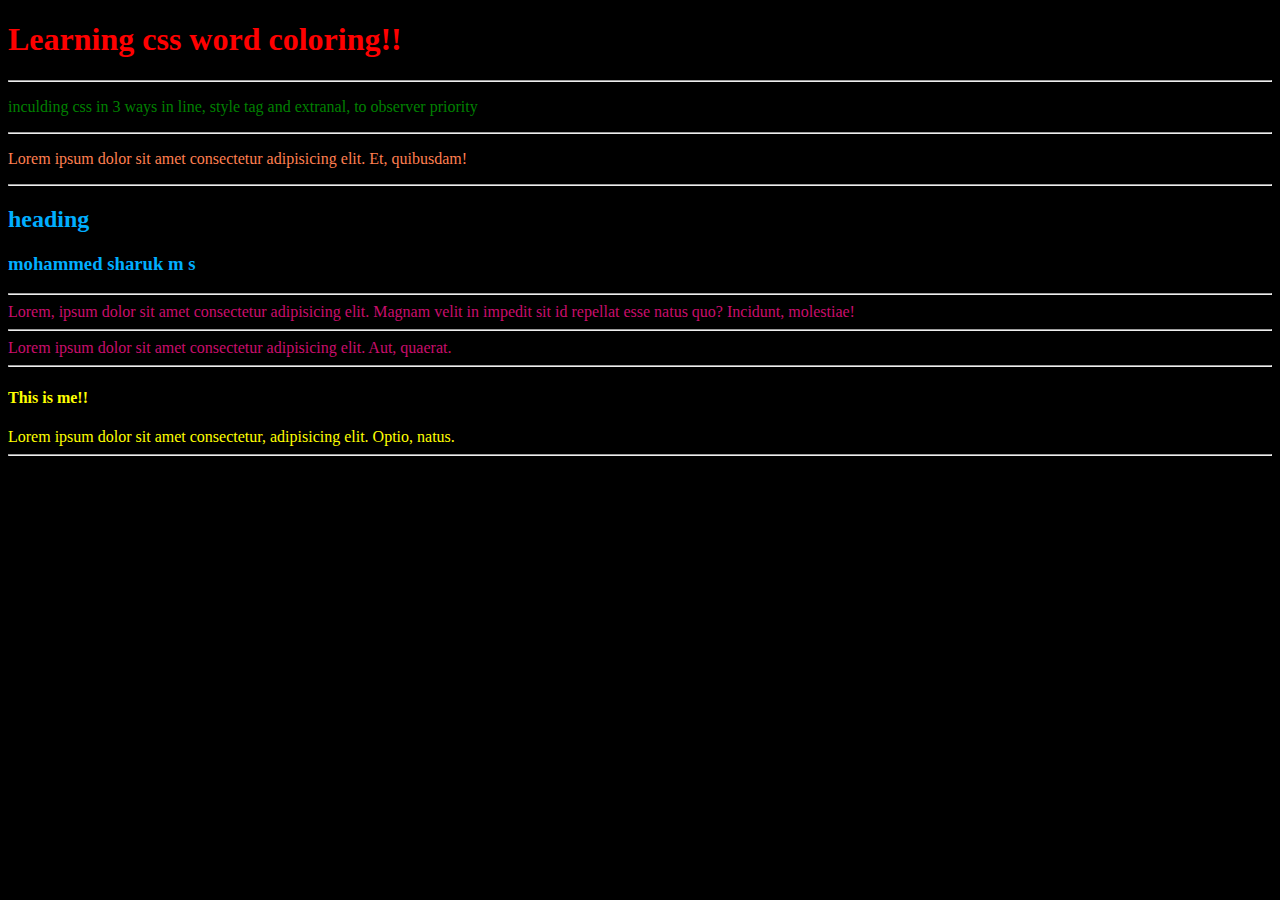
<file: pages/index.html>
<!DOCTYPE html>
<html lang="en">
<head>
    <meta charset="UTF-8">
    <meta name="viewport" content="width=device-width, initial-scale=1.0">
    <title>Level-1 Project</title>
    <link rel="Stylesheet" href="/styles/index.css">
    <style>
        *{
           background-color: black; /*///univarsal thing we can use this if we dont have defined anything like {h1,p,heading et....} */
        }
        #heading {
            color: blue;
        }
        h1{
            color: #ff0000;
        }
        #Div {            /* id_selector*/
            color: rgb(56, 0, 153);
        }
        .special_heading {             /*class selector*/
            color: rgb(0, 174, 255);
        }
        p {                          /*element selector*/
            color: coral;
        }
        #first, #second{     /* Group selector */
            color: rgb(201, 14, 108);
        }
        h4,p1{
            color: yellow;
        }
    </style>
</head>
<body>
    <h1>Learning css word coloring!! </h1><hr>
    <div id="heading">
        <p style="color:green">inculding css in 3 ways in line, style tag and extranal, to observer priority</p><hr>
    </div>  
    <div id="Div">
        <p>Lorem ipsum dolor sit amet consectetur adipisicing elit. Et, quibusdam!</p><hr>
        <h2 class="special_heading">heading</h2>
        <h3 class="special_heading">mohammed sharuk m s</h3><hr>
    </div>
    <div id="first">Lorem, ipsum dolor sit amet consectetur adipisicing elit. Magnam velit in impedit sit id repellat esse natus quo? Incidunt, molestiae!</div><hr>
    <div id="second">Lorem ipsum dolor sit amet consectetur adipisicing elit. Aut, quaerat.</div><hr>
    <div>
       <h4>This is me!!</h4>
        <p1>Lorem ipsum dolor sit amet consectetur, adipisicing elit. Optio, natus.</p1>
    </div><hr>

</body>
</html>
</file>
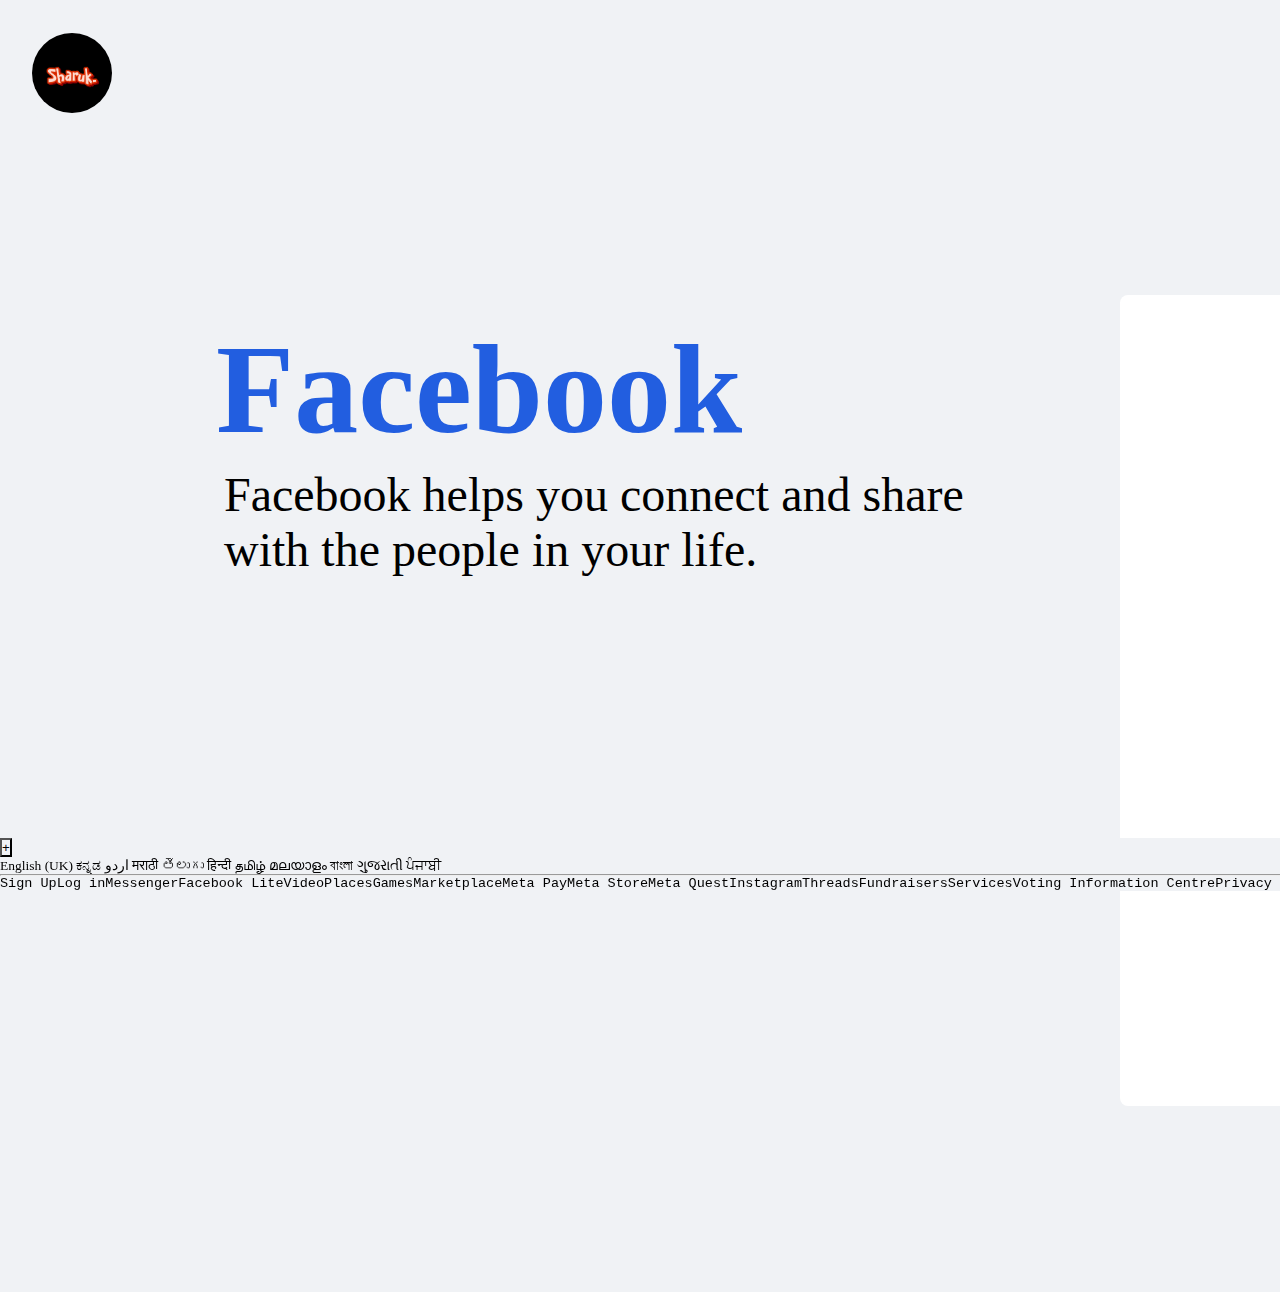
<file: facebook page/html/index.html>
<!DOCTYPE html>
<html lang="en">
<head>
    <meta charset="UTF-8">
    <meta name="viewport" content="width=device-width, initial-scale=1.0">
    <title>facebook page</title>
    <link rel="stylesheet" href="/facebook page/css/style.css">
</head>
<body>
    <header><span>Facebook</span></header>
    <main><span><p>Facebook helps you connect and share <br> with the people in your life.</p></span>
        <img src="/facebook page/images/logo.jpg" alt="sharuk" id="logo" class="logo1">
      <from action="">
       <div id="login"><label for="username"></label>
        <input type="text" id="username"placeholder="Email address or phone number"class="login" required="file it">
        <label for="password" class="login"></label>
        <input type="password" id="password" placeholder="Password"class="login" required="">
        <label for="submit" placeholder="login"></label>
        <input type="submit" id="submit">
        <a href="https://github.com/mohammedsharukhh" class="user">Forgotten password</a>
        <label for="button"></label>
        <input type="button" id="button" value="Create new account" class="login">
        <br><hr class="hr1">
       </div>
      </from>
      <section><b><span>Create a page</b> for a celebrithy, brand or business</span></section>
    </main>
    <footer>
        <label for="pluse">
            <input type="button" id="pluse" value="+">
        <ul id="language">
            <li>English (UK)
            ಕನ್ನಡ   
            اردو
            मराठी  
            తెలుగు
            हिन्दी
            தமிழ்
            മലയാളം
            বাংলা
            ગુજરાતી
            ਪੰਜਾਬੀ</li>
        </ul>
        <hr>
        <pre>Sign UpLog inMessengerFacebook LiteVideoPlacesGamesMarketplaceMeta PayMeta StoreMeta QuestInstagramThreadsFundraisersServicesVoting Information CentrePrivacy PolicyPrivacy CentreGroupsAboutCreate adCreate PageDevelopersCareersCookiesAdChoicesTermsHelpContact uploading and non-usersSettingsActivity log Meta © 2023</pre>
    </footer>
</body>
</html>
</file>
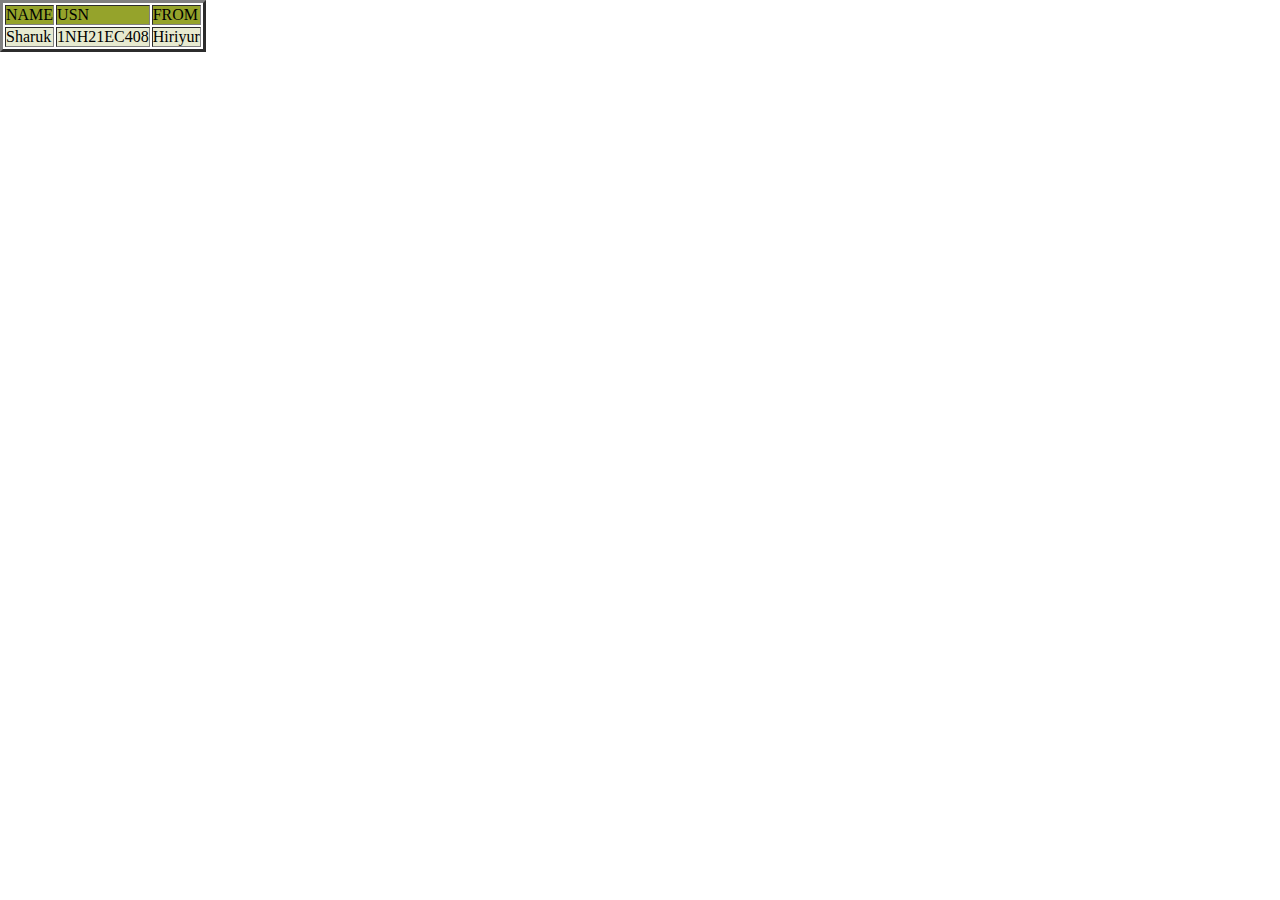
<file: Level2 Of my learning/pages/index.html>
<!DOCTYPE html>
<html lang="en">
<head>
    <meta charset="UTF-8">
    <meta name="viewport" content="width=device-width, initial-scale=1.0">
    <title>Project level 2</title>
    <link rel="stylesheet" href="/Level2 Of my learning/styles/index.css">
</head>
<body>
    <head>
        <main>
            <table border="3">
            <tr id="header">
                <td> NAME </td>
                <td> USN </td>
                <td> FROM </td>
            </tr>
            <tr id="data">
                <td>Sharuk</td>
                <td>1NH21EC408</td>
                <td>Hiriyur</td>
            </tr>
            </table>
        </main>
    </head>    
</body>
</html>
</file>
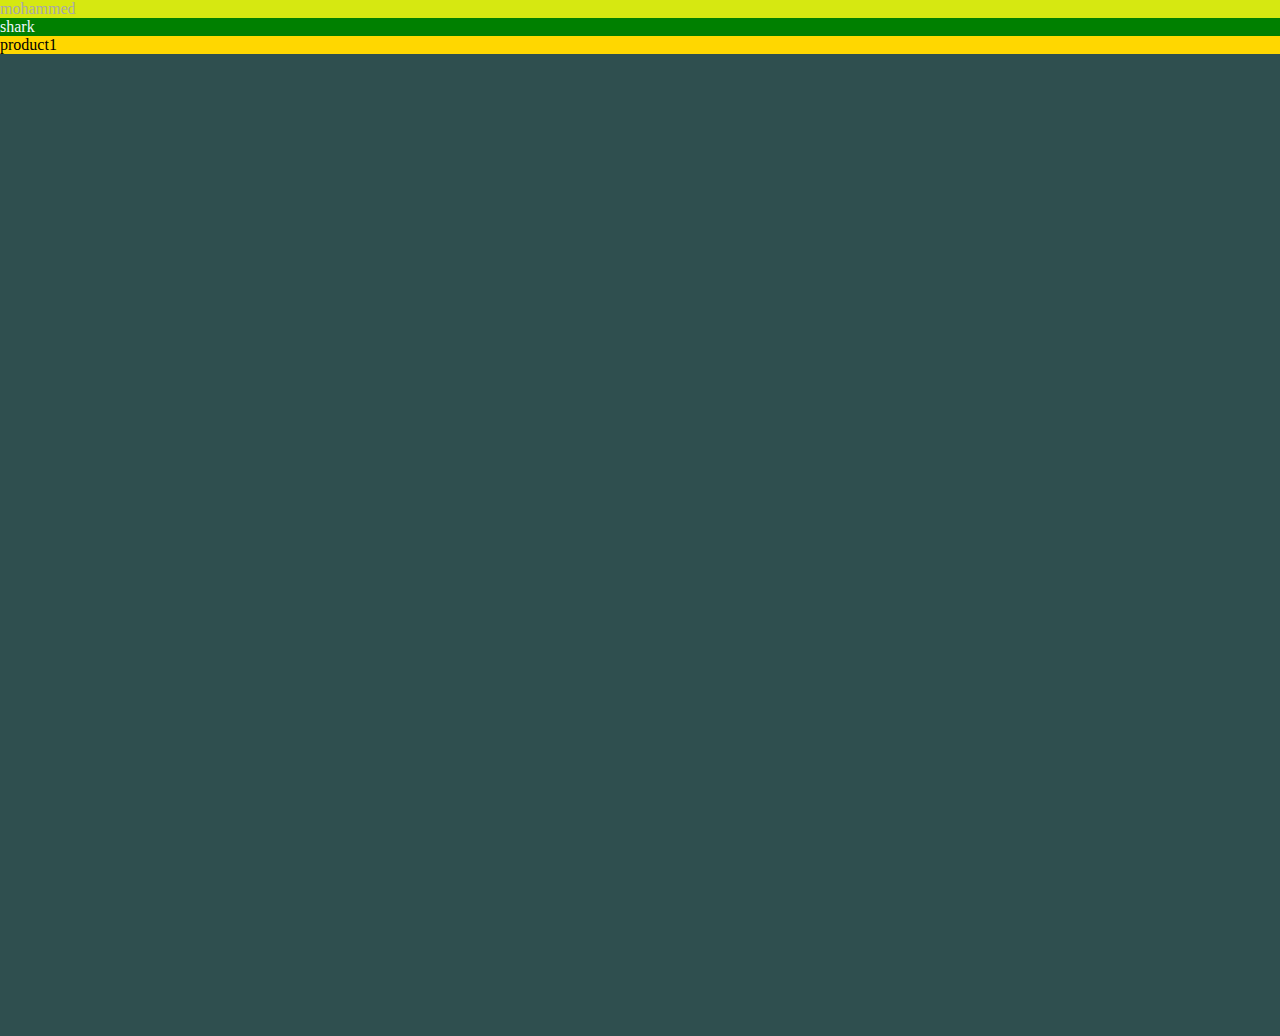
<file: Level3 of my learning/pages/index.html>
<!DOCTYPE html>
<html lang="en">
<head>
    <meta charset="UTF-8">
    <meta name="viewport" content="width=device-width, initial-scale=1.0">
    <title>level3 project of html,css</title>
    <link rel="stylesheet" href="/Level3 of my learning/styles/index.css">
</head>
<body>
    <header>
        <div id="opacity1" class="opacity1">mohammed</div>
        <div id="opacity2" class="opacity2">shark</div>
        <main>
            <div id="product">product1</div>
        </main>
        <footer>
        </footer>
    </header>
</body>
</html>
</file>
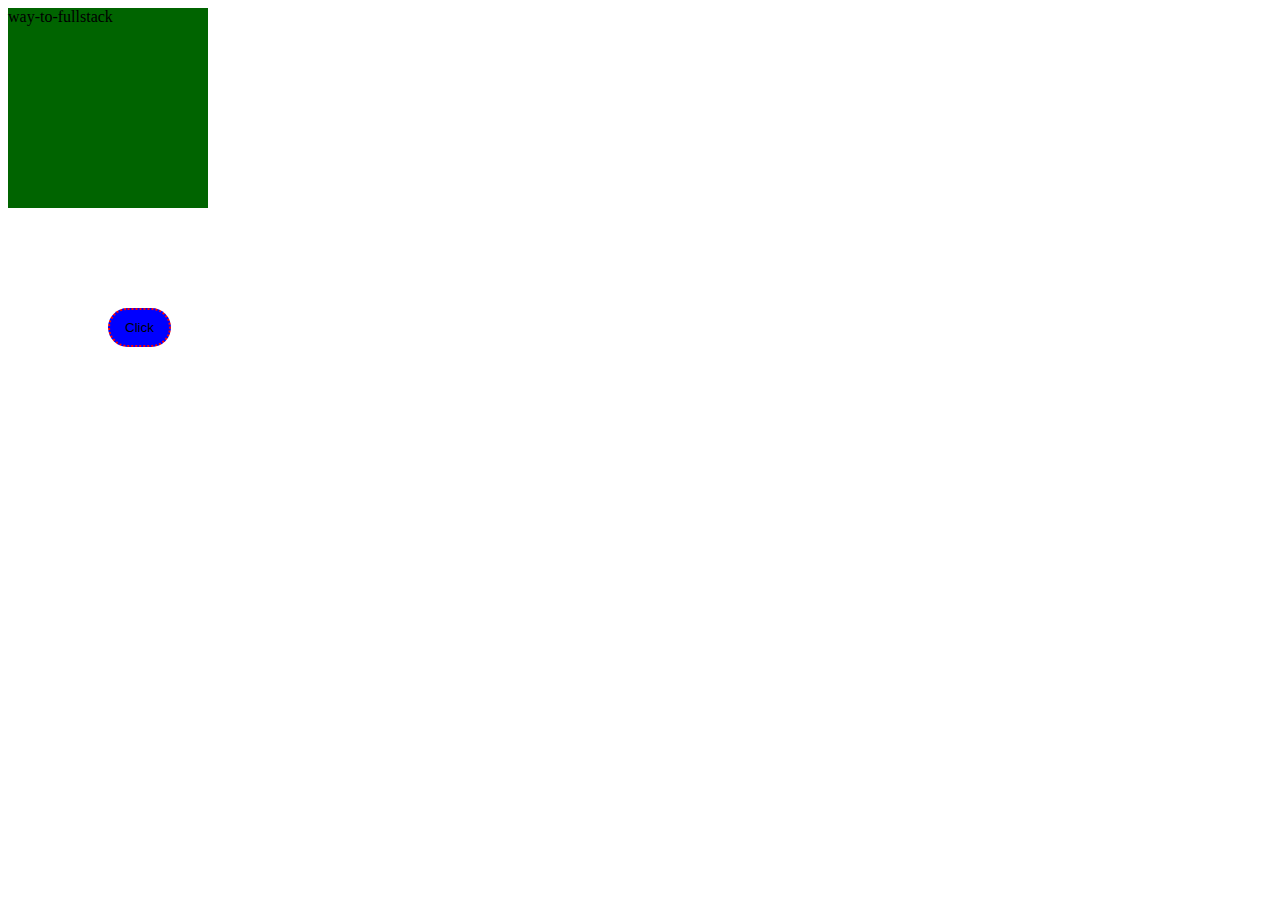
<file: Level5 of my learning/pages/index.html>
<!-- <!DOCTYPE html>
<html lang="en">
<head>
    <meta charset="UTF-8">
    <meta name="viewport" content="width=device-width, initial-scale=1.0">
    <title>border property</title>
    <style>
        * {
            margin: 0;
            padding: 0;
            background-color: chartreuse;
        }
        .pad{
            background-color: blue;
            height: 50px;
            width: 50px;
            padding: 8px;
            margin: 10px;
            border: 2px dashed yellow;
            border-radius: 8px;
            box-sizing: border-box;
        }
    </style>
</head>
<body>
    <div id="first" class="pad">first</div>
    <div id="second" class="pad">second</div>
</body>
</html> -->

<!DOCTYPE html>
<html lang="en">
<head>
    <meta charset="UTF-8">
    <meta name="viewport" content="width=device-width, initial-scale=1.0">
    <title>project-5 </title>
    <link rel="stylesheet" href="/Level5 of my learning/styles/index.css">
</head>
<body>
    <div id="way-to-fullstack"class="sharuk">way-to-fullstack</div> 
    <label for="ui"></label>  
    <input type="button" id="ui" value="Click">
</body>
</html>
</file>
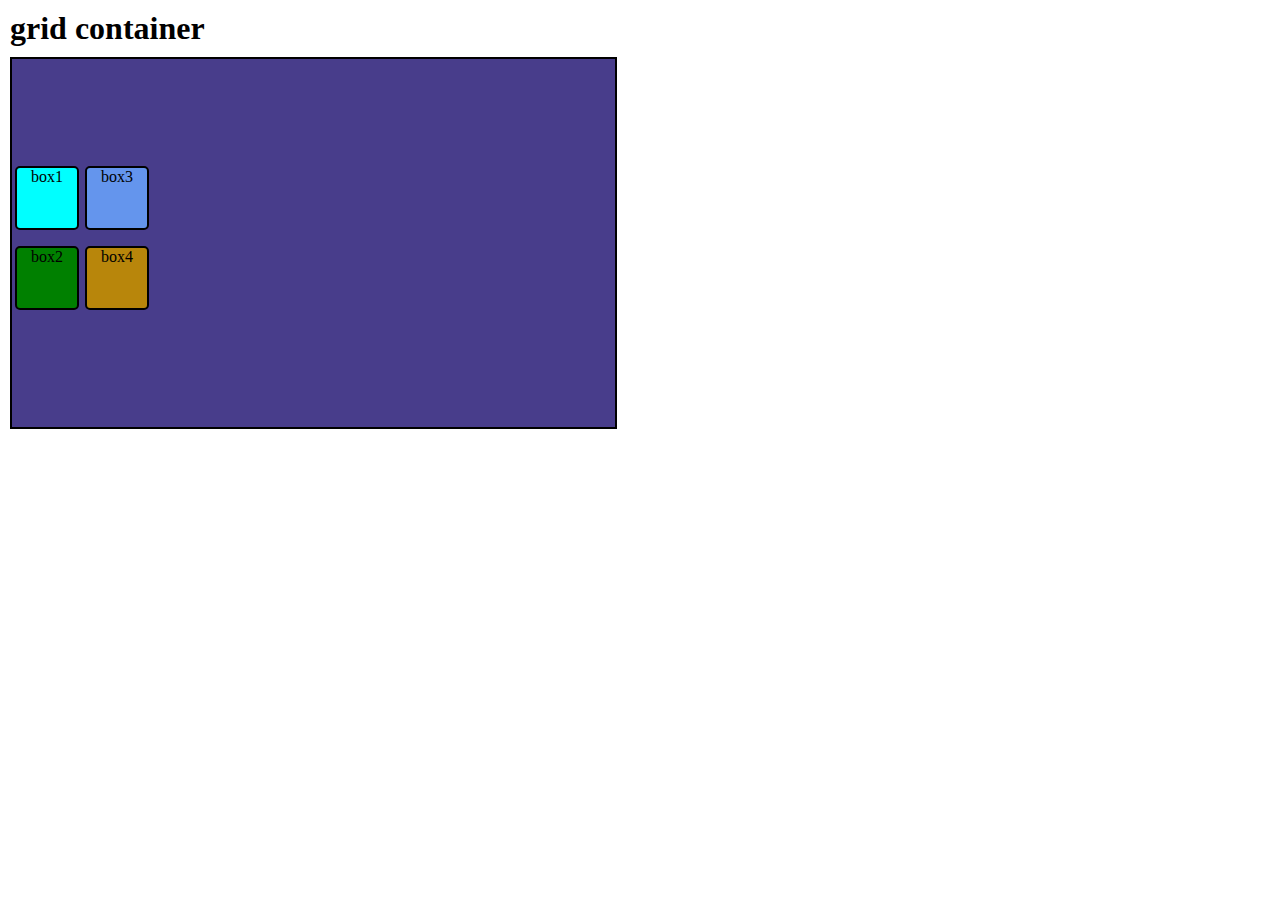
<file: level8 of my learning/index/index.html>
<!DOCTYPE html>
<html lang="en">
<head>
    <meta charset="UTF-8">
    <meta name="viewport" content="width=device-width, initial-scale=1.0">
    <title>flex learning</title>
    <link rel="stylesheet" href="/level8 of my learning/css/style.css">
</head>
<body>
    <h1>grid container</h1>
    <main>
        <div id="container">
            <div id="box1" class="box">Box1</div>
            <div id="box2"class="box">BOx2</div>
            <div id="box3"class="box">Box3</div>
            <div id="box4"class="box">Box4</div>
        </div>
    </main>
</body>
</html>
</file>
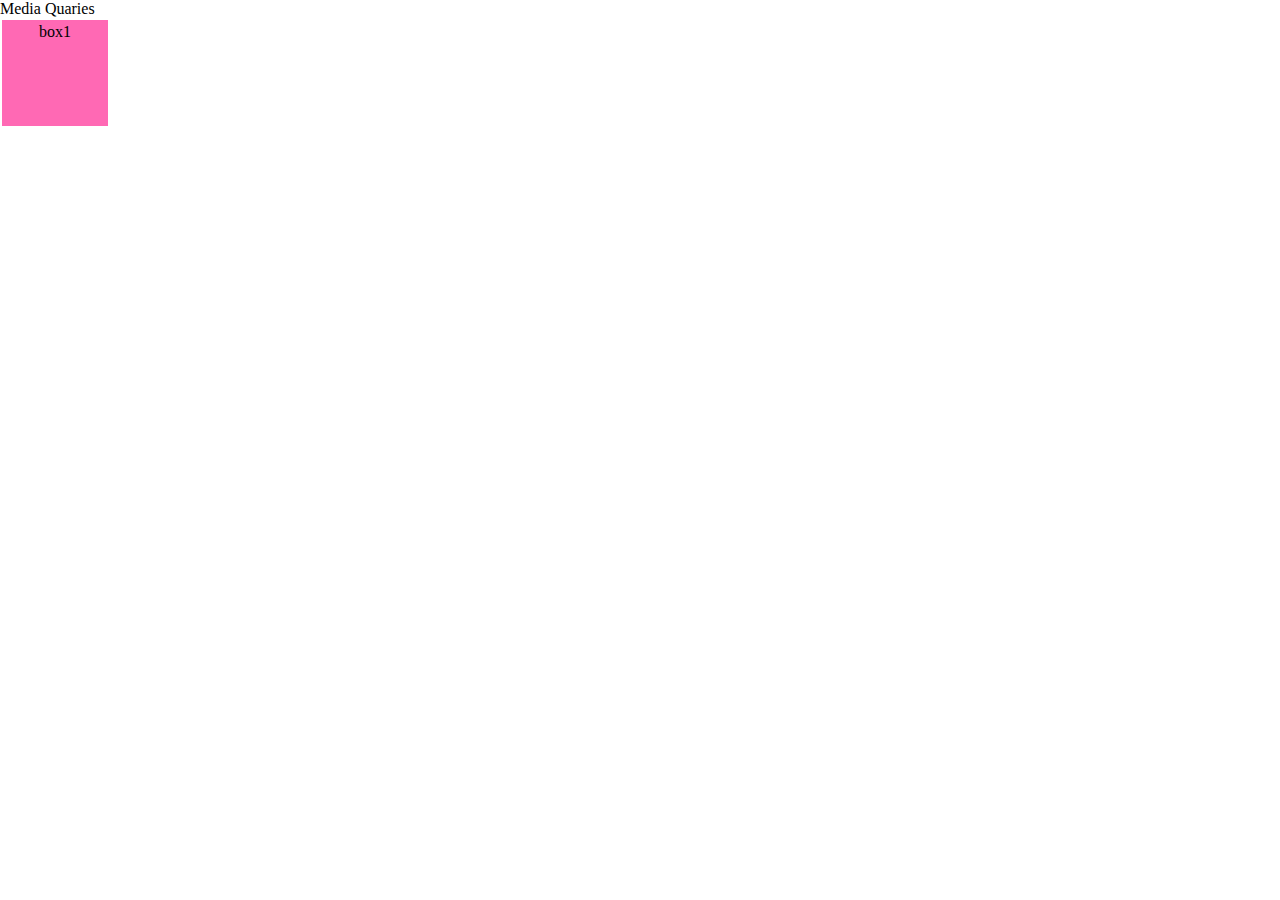
<file: indx2.html>
<!DOCTYPE html>
<html lang="en">
<head>
    <meta charset="UTF-8">
    <meta name="viewport" content="width=device-width, initial-scale=1.0">
    <title>media quaries</title>
    <link rel="stylesheet" href="/level8 of my learning/css/styles2.css">
</head>
<body>
    <header>Media Quaries</header>
    <main>
        <div id="box1" class="box">box1</div>
    </main>
    
</body>
</html>
</file>
<file: styles/index.css>
h1 {
    color: black;
}
</file>
<file: facebook page/css/style.css>
* {
    margin: 0px;
    padding: 0px;
    background-color:#f0f2f5;
}
header {
    color: rgb(34, 94, 224);
    margin: 1px;
    padding: 15px;
    font-weight: 700;
    position: relative;
    font-size: 8rem;
    background-color: #f0f2f5;
    top: 300px;
    left: 200px;
}
main {
    background-color:#f0f2f5;
}
#login {
    height: 377px;
    width: 465px;
    background-color: white;
    margin: 40px 0 0;
    padding: 217px;
    position: relative;
    bottom: 150px;
    left: 70rem;
    border-radius: 8px;
    display: block;
}
.login {
    height: 40px;
    width: 500px;
    margin: 5px;
    font-size: medium;
    border-radius: 7px;
    background-color: white;

}
#submit #button {
    text-align: center;
}
#language {
    position: relative;
}
footer {
    position: fixed;
    bottom: 1%;
    font-weight: 300;
    font-size: 13.5px;
}
#submit {
    color:white;
    background-color: #1877f2;
    border:#1877f2;
    font-weight: 700;
    margin: 10px;
    padding: 7px;
    border-radius: 7px;
    text-align: center;
    width: 504px;
    height: 49px;
    position: relative;
    left: -5px;

}
#button {
    color:white;
    border: #42b72a;
    background-color: #42b72a;
    text-shadow: #f0f2f5;
    font-weight: 700;
    width: 270px;
    position: relative;
    left: 111px;
    top: 35px;
    margin-top: 20px;
    

}
.user{
    text-align: center;
    position: relative;
    left: 163px;
    margin: 20px;
    padding: 8px;
    height: 20px;
    width: 20px;
    top:9px;
    text-decoration: none;
    background-color: white;

}
.hr1 {
    position: relative;
    top: -30px;
    left: 8px;
    width: 500px;
}
#text {
    font-size: xx-large;
    position: relative;
    top: 100px;
}
p {
    font-size: xx-large;
    position: relative;
    top: 18rem;
    left: 14rem;
    font-size: 48px;

}
section {
    position: relative;
    top: -27rem;
    left: 89em;
    background-color: white;
    padding: 4px;
    margin: 5px;
    width: 400px;
}
#hr1 {
    width: 400px;
}
#logo {
    height: 80px;
    width: 80px;
    padding: 16px;
    margin: 0px;
    border-radius: 80px;
    position: relative;
    left: 1em;
    bottom: 17em;
}
</file>
<file: Level2 Of my learning/styles/index.css>
*{
    margin: 0%; padding: 0%;
}
body{
    background-color: rgb(#fffa);
    
}
#header{
    background-color: rgb(137,153,20,0.9);
    color: rgb(0, 0, 0);
}
#data{
   background-color: rgb(137, 152, 20,0.2); /* alhpa channels used for transprancey and color we have  RGB that can make all colors we can right with numbers, hex by using #*/
    color: rgb(0, 0, 0);
    
}
</file>
<file: Level3 of my learning/styles/index.css>
*{
margin: 0%;padding: 0%; /*opacity */
}
#opacity1{
    color: darkgray;
    background-color: rgb(214, 232, 17);
    background-size: 0cap;
}
#opacity2{
    color: aliceblue;
    background-color: green;
}
main{
    height: 1000px;
    background-color: darkslategray;
}
#product{
    /* background-image: url(https://www.disneyclips.com/images/images/mowgli3.png);
    width: 470px;
    height: 780px;
    background-position: top; */
    background: gold url(https://www.disneyclips.com/images/images/mowgli3.png)no-repeat top;
}
    /*shorthand/*
</file>
<file: Level5 of my learning/styles/index.css>
.sharuk{
    background-color: darkgreen;
    height: 200px;
    width: 200px;
}
#ui {
    background-color: blue;
    padding: 10px 15px 10px 15px;
    margin: 100px;
    border: 2px dotted red;
    border-radius: 41px;
}
</file>
<file: level8 of my learning/css/style.css>
* {
    margin: 0;
    padding: 0;
}
h1 {
    margin: 10px;
}
#container {
    width: 603px;
    height: 368px;
    margin: 10px;
    background-color: darkslateblue;
    border: 2px solid black;
    display: grid;
    grid-template-columns: 70px 70px;
    grid-template-rows: 80px 80px ;
    align-content: center;
}
.box {
    width: 60px;
    height: 60px;
    border: 2px solid black;
    border-radius: 5px;
    margin: 3px;
    text-transform: lowercase;
    text-align: center;
    
    


}
#box1 {
    background-color: cyan;
    grid-column: 1/2;
    grid-row: 1/ 2;
}
#box2 {
    background-color: green;
    grid-column: 1/2;
    grid-row: 2/ 2;
}
#box3 {
    background-color:cornflowerblue;
    grid-column: 2/2;
    grid-row: 1/ 2;
}
#box4 {
    background-color:darkgoldenrod ;
    grid-column: 2/2;
    grid-row: 2/ 2;
}
</file>
<file: level8 of my learning/css/styles2.css>
*{
    margin: 0; padding: 0;
}
.box {
        width: 100px;
        height: 100px;
        margin: 2px;
        padding: 3px;
        background-color: hotpink;
        text-align: center;
        font-size: medium;
}
@media screen and (max-width: 300px) and (min-width: 200px){
    #box1{
        background-color: brown;
        height: 50px;
        width: 50px;
        border-radius: 50%;
    }
    
}
</file>
